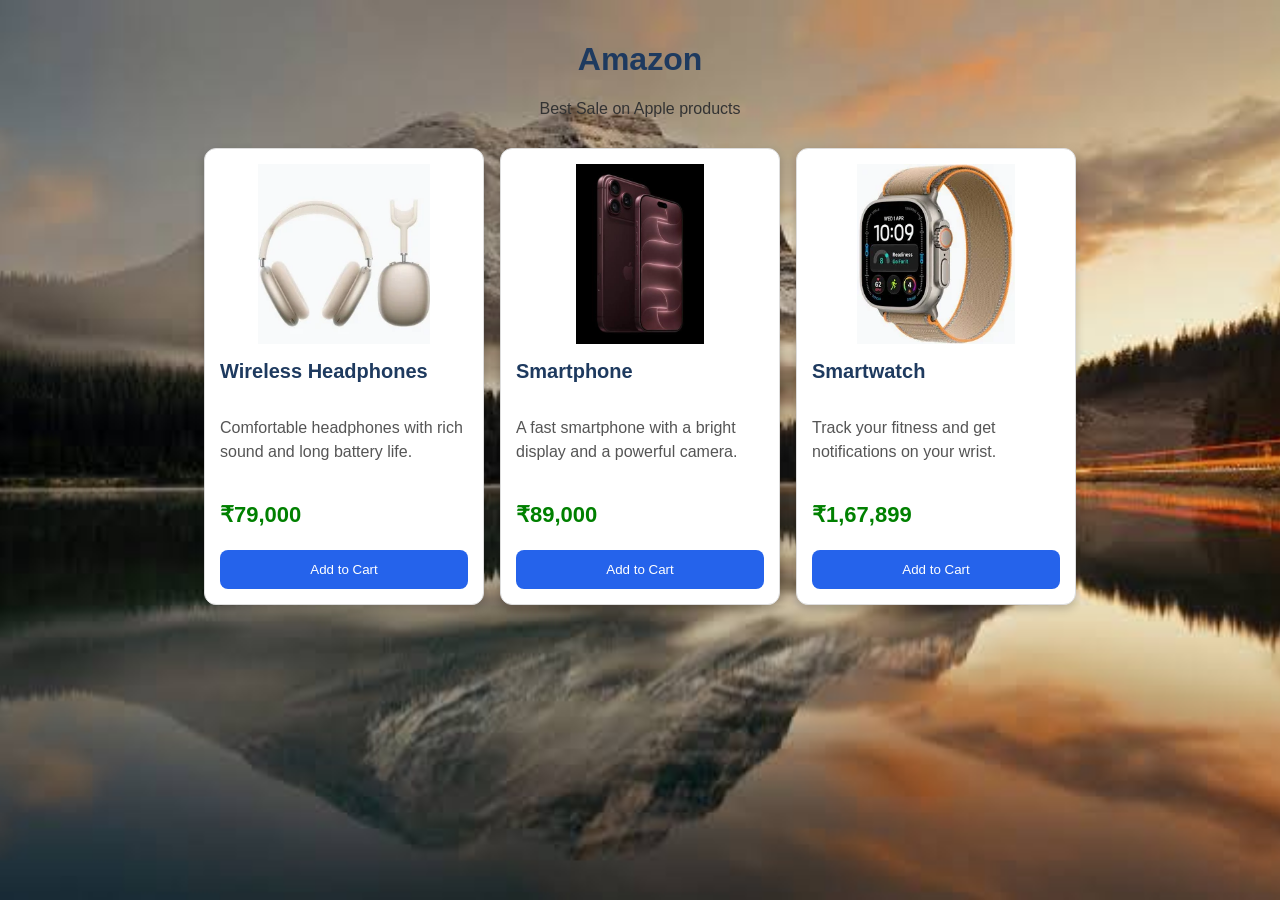
<file: 28-10-2026/assignment 4/index.html>
<!DOCTYPE html>
<html>
<head>
    <title>Product Cards</title>
    <link rel="stylesheet" href="style.css">
    <meta name="viewport" content="width=device-width, initial-scale=1.0">
</head>
<body>

    <h1>Amazon</h1>
    <p class="subtitle">Best Sale on Apple products</p>

    <div class="products">

        <div class="card">
            <img src="headphones.png" alt="Headphones">
            <h2>Wireless Headphones</h2>
            <p>Comfortable headphones with rich sound and long battery life.</p>
            <h3>₹79,000</h3>
            <button>Add to Cart</button>
        </div>

        <div class="card">
            <img src="smartphone.png" alt="Smartphone">
            <h2>Smartphone</h2>
            <p>A fast smartphone with a bright display and a powerful camera.</p>
            <h3>₹89,000</h3>
            <button>Add to Cart</button>
        </div>

        <div class="card">
            <img src="smartwatch.png" alt="Smartwatch">
            <h2>Smartwatch</h2>
            <p>Track your fitness and get notifications on your wrist.</p>
            <h3>₹1,67,899</h3>
            <button>Add to Cart</button>
        </div>

    </div>

</body>
</html>
</file>
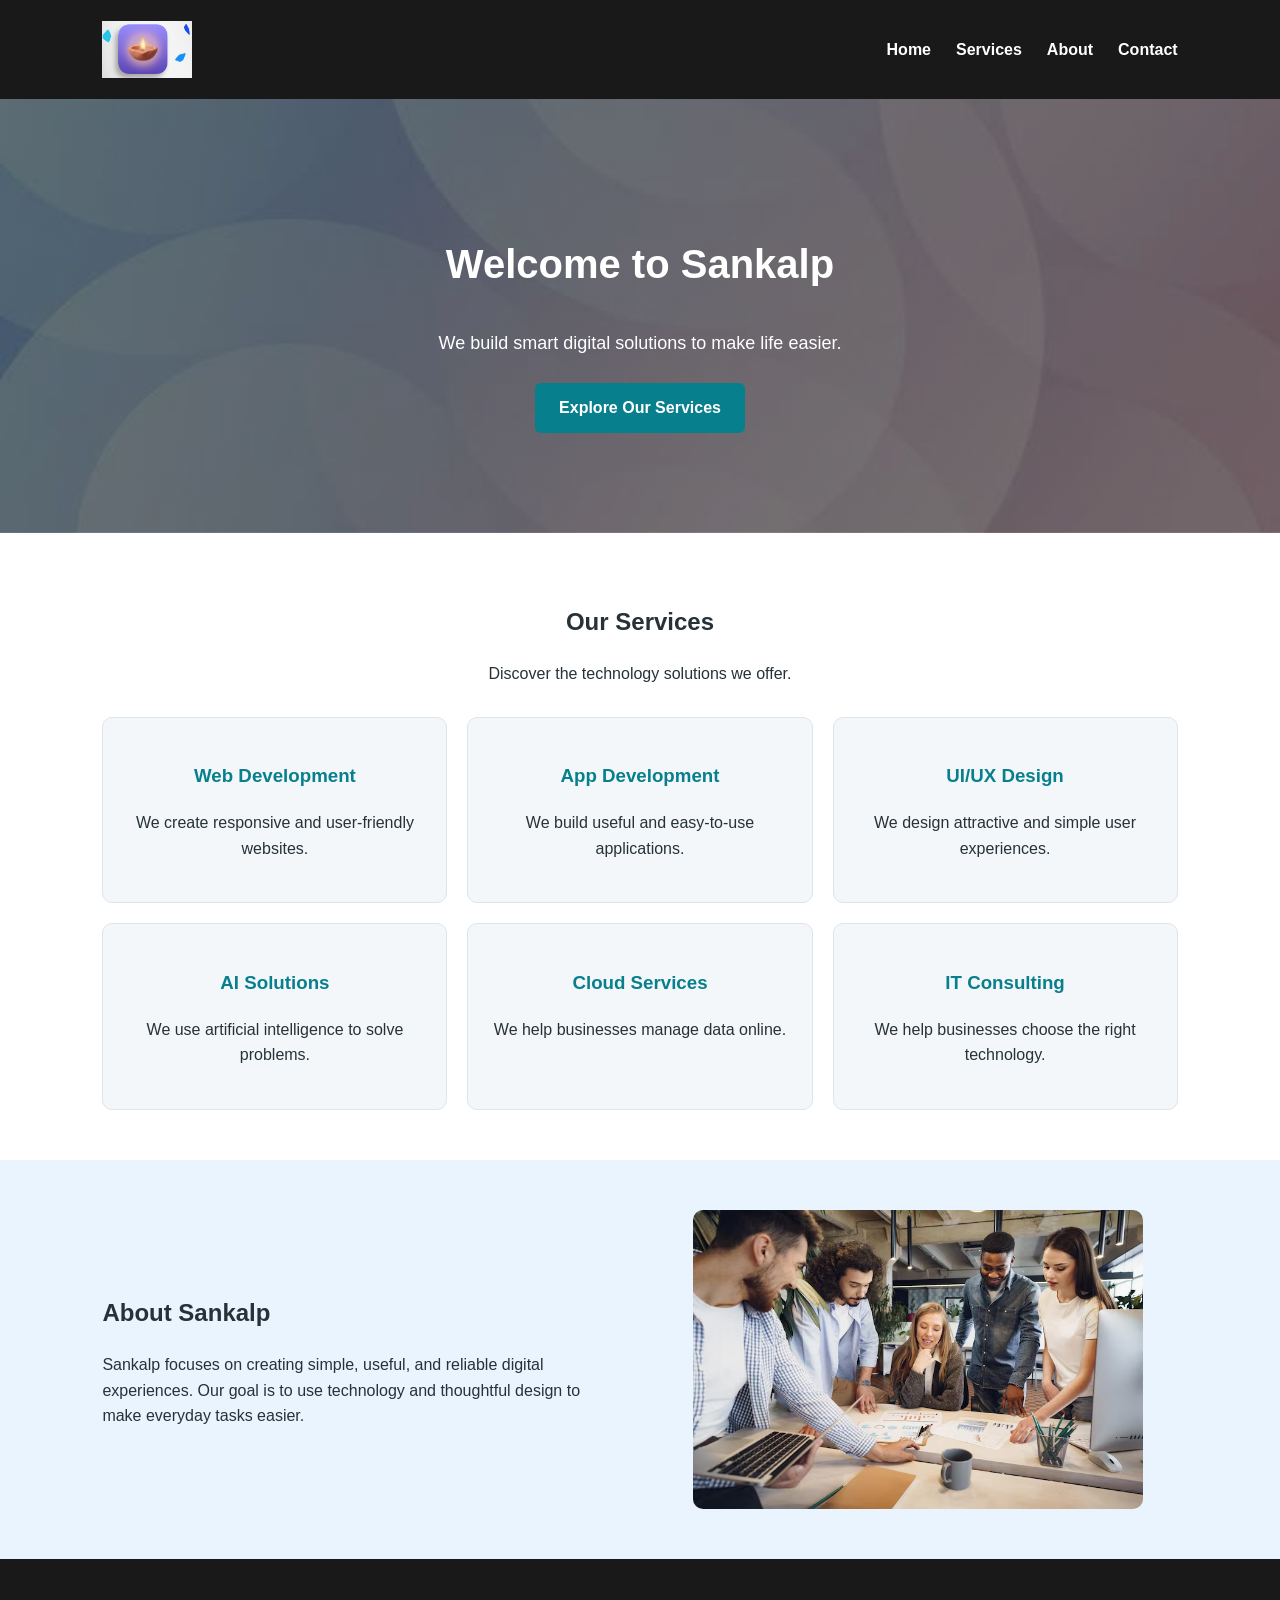
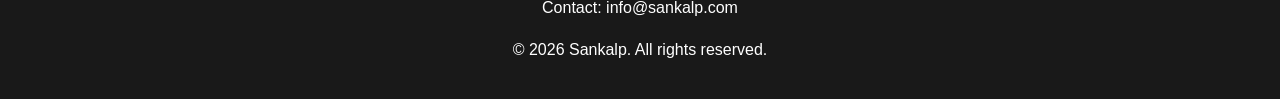
<file: 28-10-2026/assignment 5/index.html>
<!DOCTYPE html>
<html>
<head>
    <title>Sankalp - Technology Solutions</title>
    <meta name="viewport" content="width=device-width, initial-scale=1.0">
    <link rel="stylesheet" href="style.css">
</head>
<body>

    <!-- Header -->
    <header class="header">
        <img src="logo.jpg" alt="Sankalp Logo" class="logo">

        <nav>
            <a href="#home">Home</a>
            <a href="#services">Services</a>
            <a href="#about">About</a>
            <a href="#contact">Contact</a>
        </nav>
    </header>

    <!-- Hero Section -->
    <section class="hero" id="home">
        <h1>Welcome to Sankalp</h1>
        <p>We build smart digital solutions to make life easier.</p>
        <a href="#services" class="button">Explore Our Services</a>
    </section>

    <!-- Services Section -->
    <section class="services-section" id="services">
        <h2>Our Services</h2>
        <p>Discover the technology solutions we offer.</p>

        <div class="services">

            <div class="service-card">
                <h3>Web Development</h3>
                <p>We create responsive and user-friendly websites.</p>
            </div>

            <div class="service-card">
                <h3>App Development</h3>
                <p>We build useful and easy-to-use applications.</p>
            </div>

            <div class="service-card">
                <h3>UI/UX Design</h3>
                <p>We design attractive and simple user experiences.</p>
            </div>

            <div class="service-card">
                <h3>AI Solutions</h3>
                <p>We use artificial intelligence to solve problems.</p>
            </div>

            <div class="service-card">
                <h3>Cloud Services</h3>
                <p>We help businesses manage data online.</p>
            </div>

            <div class="service-card">
                <h3>IT Consulting</h3>
                <p>We help businesses choose the right technology.</p>
            </div>

        </div>
    </section>

    <!-- About Section -->
    <section class="about" id="about">
        <div class="about-text">
            <h2>About Sankalp</h2>
            <p>
                Sankalp focuses on creating simple, useful, and reliable
                digital experiences. Our goal is to use technology and
                thoughtful design to make everyday tasks easier.
            </p>
        </div>

        <div class="about-image">
            <img src="team.jpg" alt="Team working together">
        </div>
    </section>

    <!-- Footer -->
    <footer id="contact">
        <p>Contact: info@sankalp.com</p>
        <p>© 2026 Sankalp. All rights reserved.</p>
    </footer>

</body>
</html>
</file>
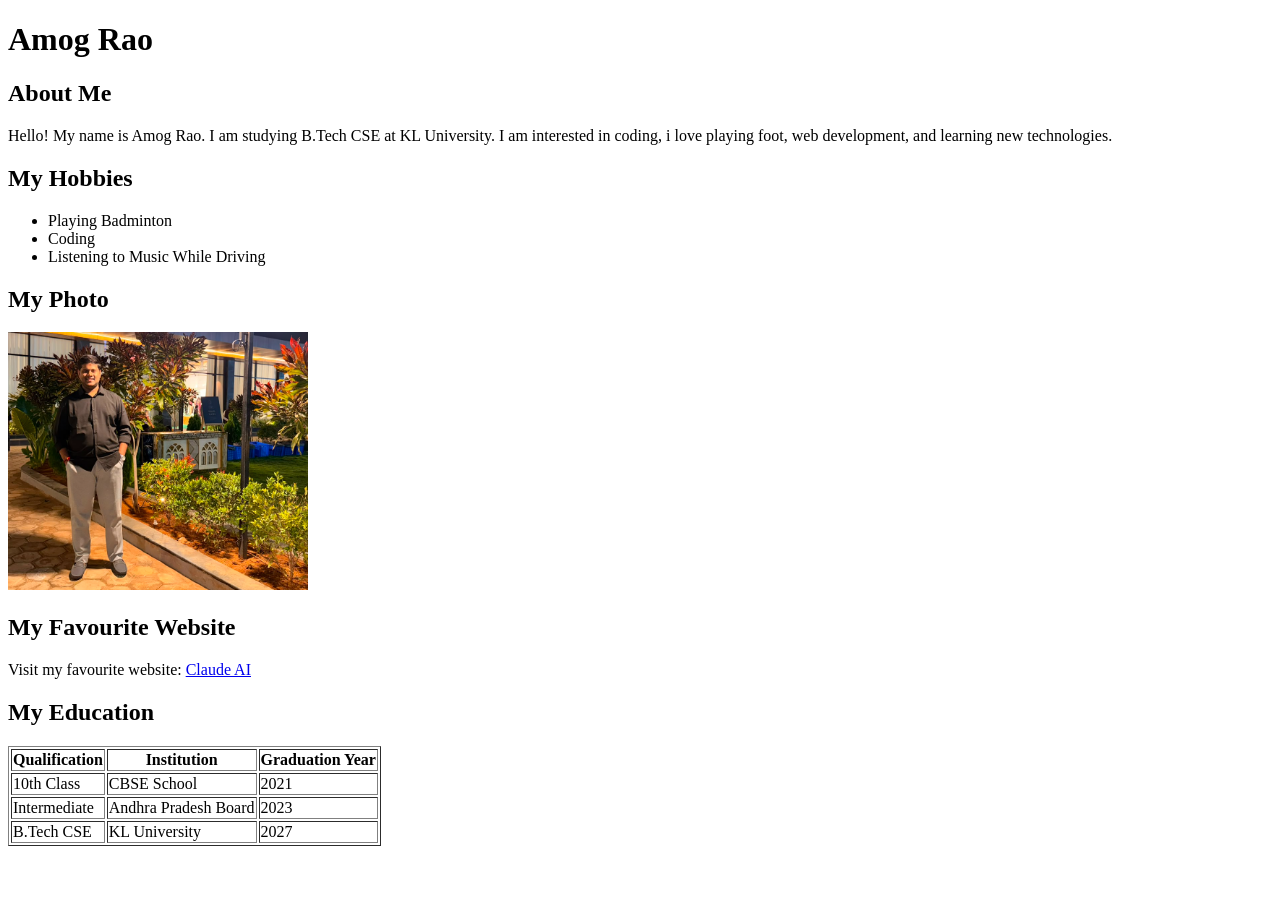
<file: html/helloguys.html>
<!DOCTYPE html>
<html>
<head>
    <title>My First Website</title>
</head>
<body>

    <h1>Amog Rao</h1>

    <h2>About Me</h2>
    <p>
        Hello! My name is Amog Rao. I am studying B.Tech CSE
        at KL University. I am interested in coding, i love playing foot,
        web development, and learning new technologies.
    </p>

    <h2>My Hobbies</h2>
    <ul>
        <li>Playing Badminton</li>
        <li>Coding</li>
        <li>Listening to Music While Driving</li>
    </ul>

    <h2>My Photo</h2>
    <img src="myphoto.png" alt="Amog Rao" width="300">

    <h2>My Favourite Website</h2>
    <p>
        Visit my favourite website:
        <a href="https://claude.ai/new" target="_blank">
            Claude AI
        </a>
    </p>

</body>
</html>

    <h2>My Education</h2>

    <table border="1">
        <tr>
            <th>Qualification</th>
            <th>Institution</th>
            <th>Graduation Year</th>
        </tr>
        <tr>
            <td>10th Class</td>
            <td>CBSE School</td>
            <td>2021</td>
        </tr>
        <tr>
            <td>Intermediate</td>
            <td>Andhra Pradesh Board</td>
            <td>2023</td>
        </tr>
        <tr>
            <td>B.Tech CSE</td>
            <td>KL University</td>
            <td>2027</td>
        </tr>
    </table>
</file>
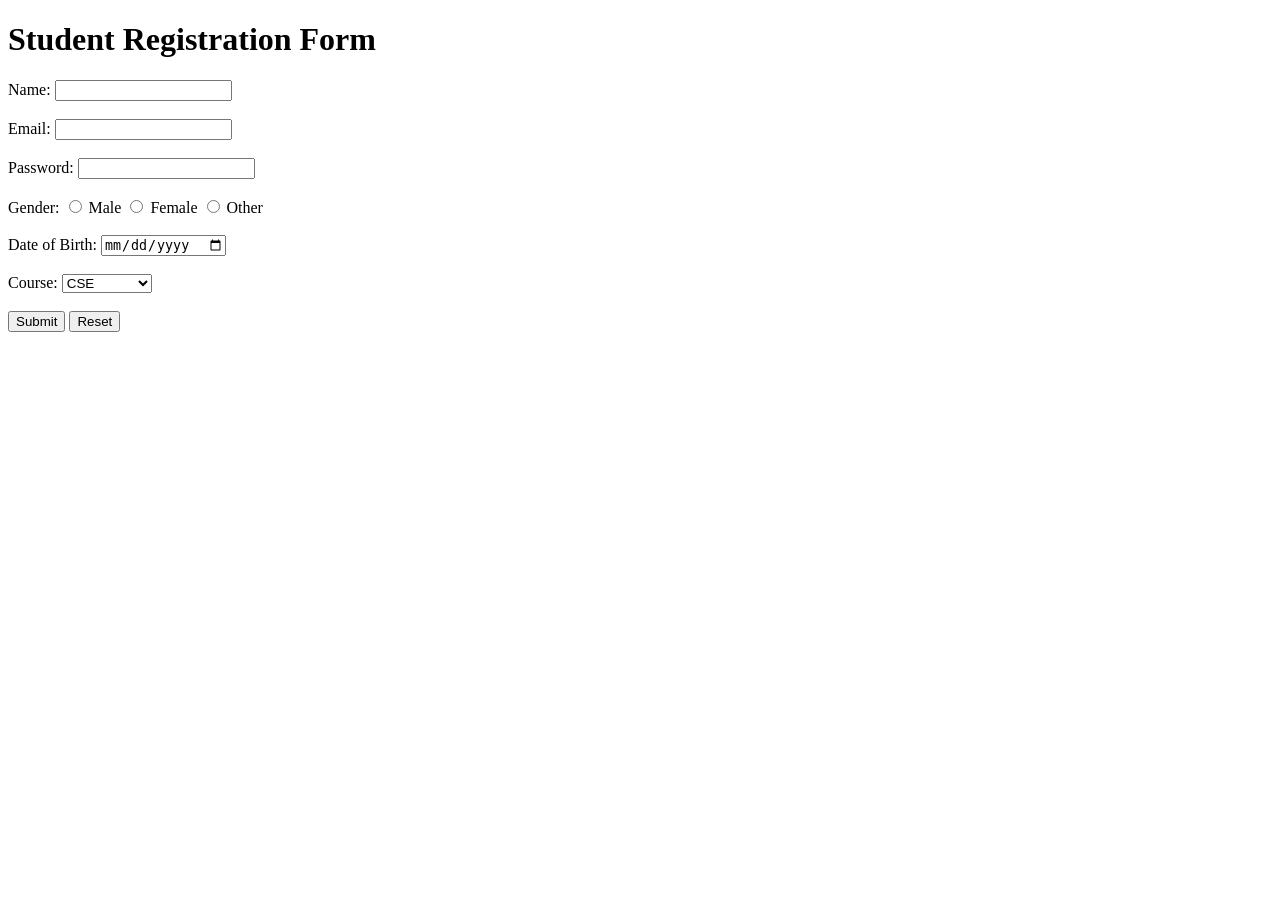
<file: html/regestration.html>
<!DOCTYPE html>
<html>
<head>
    <title>Student Registration Form</title>
</head>
<body>

    <h1>Student Registration Form</h1>

    <form>
        Name:
        <input type="text" required>
        <br><br>

        Email:
        <input type="email" required>
        <br><br>

        Password:
        <input type="password" required>
        <br><br>

        Gender:
        <input type="radio" name="gender"> Male
        <input type="radio" name="gender"> Female
        <input type="radio" name="gender"> Other
        <br><br>

        Date of Birth:
        <input type="date">
        <br><br>

        Course:
        <select>
            <option>CSE</option>
            <option>ECE</option>
            <option>EEE</option>
            <option>Mechanical</option>
            <option>Civil</option>
        </select>
        <br><br>

        <button type="submit">Submit</button>
        <button type="reset">Reset</button>

    </form>

</body>
</html>
</file>
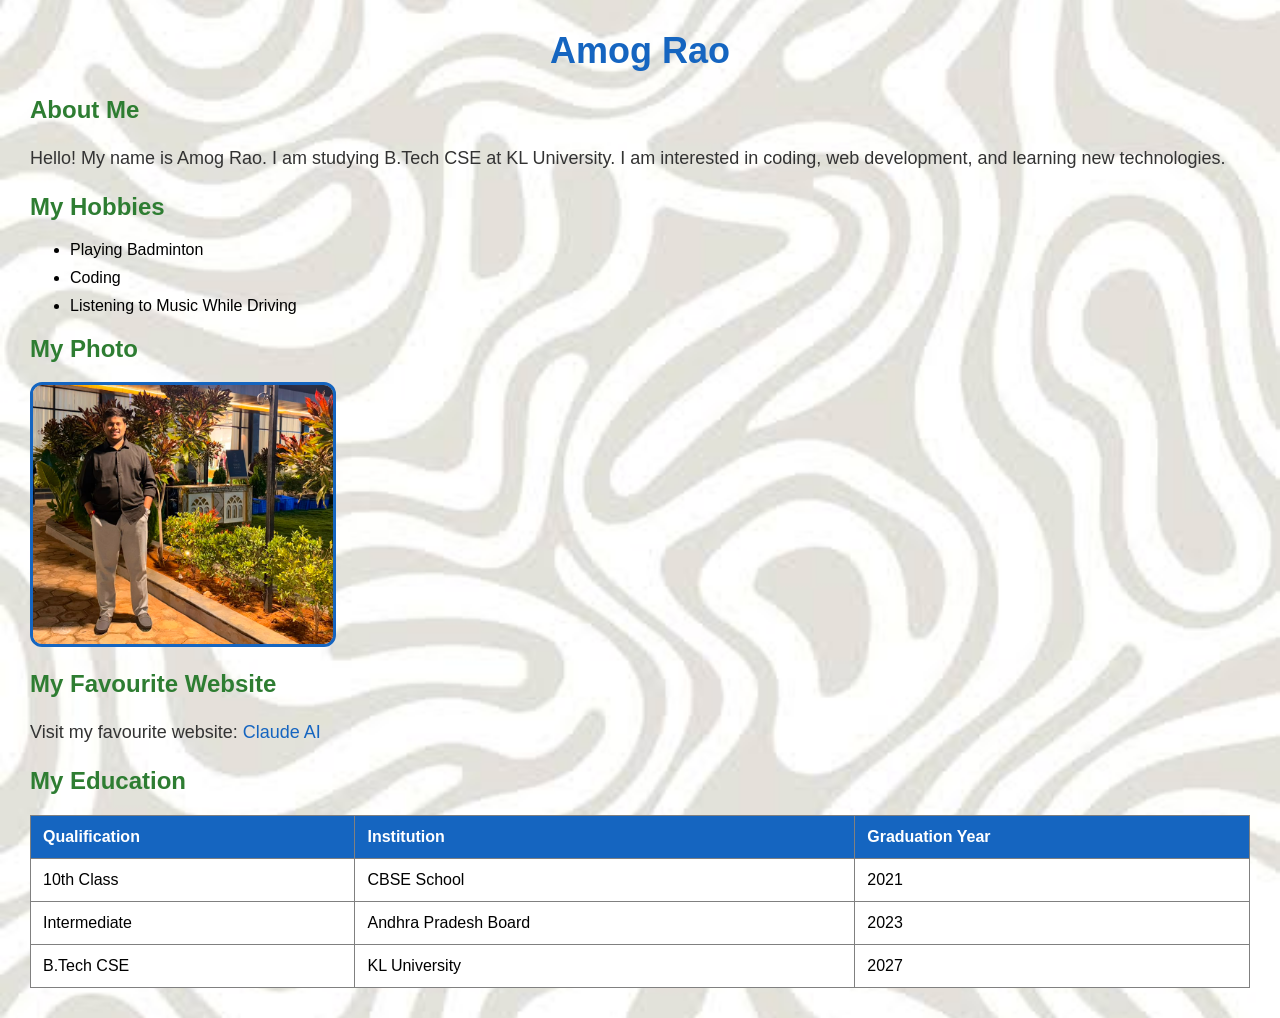
<file: 28-10-2026/assignment 3/helloguys.html>
<!DOCTYPE html>
<html>
<head>
    <title>My First Website</title>
<link rel="stylesheet" href="style.css">
</head>
<body>

    <h1>Amog Rao</h1>

    <h2>About Me</h2>
    <p>
        Hello! My name is Amog Rao. I am studying B.Tech CSE
        at KL University. I am interested in coding,
        web development, and learning new technologies.
    </p>

    <h2>My Hobbies</h2>
    <ul>
        <li>Playing Badminton</li>
        <li>Coding</li>
        <li>Listening to Music While Driving</li>
    </ul>

    <h2>My Photo</h2>
    <img src="myphoto.png" alt="Amog Rao" width="300">

    <h2>My Favourite Website</h2>
    <p>
        Visit my favourite website:
        <a href="https://claude.ai/new" target="_blank">
            Claude AI
        </a>
    </p>

</body>
</html>

        <h2>My Education</h2>

    <table border="1">
        <tr>
            <th>Qualification</th>
            <th>Institution</th>
            <th>Graduation Year</th>
        </tr>
        <tr>
            <td>10th Class</td>
            <td>CBSE School</td>
            <td>2021</td>
        </tr>
        <tr>
            <td>Intermediate</td>
            <td>Andhra Pradesh Board</td>
            <td>2023</td>
        </tr>
        <tr>
            <td>B.Tech CSE</td>
            <td>KL University</td>
            <td>2027</td>
        </tr>
    </table>

</body>
</html>
</file>
<file: 28-10-2026/assignment 4/style.css>
body {
    font-family: Arial, sans-serif;
    background-image: url("background.jpg");
    background-size: cover;
    background-position: center;
    background-repeat: no-repeat;
    background-attachment: fixed;
    margin: 0;
    padding: 20px;
}
.Amazon {
    color: white;
    text-align: center;
}
h1 {
    text-align: center;
    color: #1e3a5f;
}

.subtitle {
    text-align: center;
    color: #333333;
    margin-bottom: 30px;
}

.products {
    display: flex;
    flex-wrap: wrap;
    justify-content: center;
    gap: 16px;
    max-width: 1000px;
    margin: 0 auto;
}

.card {
    display: flex;
    flex-direction: column;
    width: 280px;
    padding: 15px;
    background-color: white;
    border: 1px solid #dddddd;
    border-radius: 12px;
    box-shadow: 0 4px 10px rgba(0, 0, 0, 0.2);
    box-sizing: border-box;
    transition: 0.3s;
}

.card:hover {
    transform: translateY(-5px);
    box-shadow: 0 8px 15px rgba(0, 0, 0, 0.3);
}

.card img {
    width: 100%;
    height: 180px;
    object-fit: contain;
    border-radius: 8px;
}

.card h2 {
    color: #1e3a5f;
    font-size: 20px;
}

.card p {
    color: #555555;
    line-height: 1.5;
}

.card h3 {
    color: green;
    font-size: 22px;
}

.card button {
    background-color: #2563eb;
    color: white;
    padding: 12px;
    border: none;
    border-radius: 8px;
    cursor: pointer;
    margin-top: auto;
}

.card button:hover {
    background-color: #154f9c;
}

@media (max-width: 600px) {
    body {
        padding: 10px;
    }

    .card {
        width: 100%;
        max-width: 350px;
    }
}
</file>
<file: 28-10-2026/assignment 5/style.css>
* {
    box-sizing: border-box;
}

html {
    scroll-behavior: smooth;
}

body {
    margin: 0;
    font-family: Arial, sans-serif;
    color: #263238;
    line-height: 1.6;
}

/* Header using Flexbox */
.header {
    display: flex;
    justify-content: space-between;
    align-items: center;
    padding: 12px 8%;
    background-color: #191919;
    color: white;
}

.logo {
    width: 90px;
    height: 75px;
    object-fit: contain;
    border-radius: 8px;
}

nav {
    display: flex;
    gap: 25px;
}

nav a {
    color: white;
    text-decoration: none;
    font-weight: bold;
}

nav a:hover {
    color: #65d6c2;
}

/* Hero Section with Background Image */
.hero {
    text-align: center;
    padding: 100px 20px;
    background-image:
        linear-gradient(rgba(0, 0, 0, 0.55),
                        rgba(0, 0, 0, 0.55)),
        url("background.jpg");
    background-size: cover;
    background-position: center;
    background-repeat: no-repeat;
    color: white;
}

.hero h1 {
    font-size: 40px;
    color: white;
}

.hero p {
    margin-bottom: 25px;
    font-size: 18px;
}

/* Button */
.button {
    display: inline-block;
    padding: 12px 24px;
    background-color: #087f8c;
    color: white;
    text-decoration: none;
    border-radius: 6px;
    font-weight: bold;
}

.button:hover {
    background-color: #065f68;
}

/* Services Section using CSS Grid */
.services-section {
    padding: 50px 8%;
    text-align: center;
    background-color: white;
}

.services {
    display: grid;
    grid-template-columns: repeat(3, 1fr);
    gap: 20px;
    margin-top: 30px;
}

.service-card {
    padding: 25px;
    background-color: #f4f7fa;
    border: 1px solid #dce4ec;
    border-radius: 10px;
    transition: 0.3s;
}

.service-card:hover {
    transform: translateY(-5px);
    box-shadow: 0 5px 15px rgba(0, 0, 0, 0.12);
}

.service-card h3 {
    color: #087f8c;
}

/* About Section using CSS Grid */
.about {
    display: grid;
    grid-template-columns: 1fr 1fr;
    align-items: center;
    gap: 35px;
    padding: 50px 8%;
    background-color: #eaf4ff;
}

.about-image img {
    width: 100%;
    max-width: 450px;
    display: block;
    margin: auto;
    border-radius: 10px;
}

/* Footer */
footer {
    text-align: center;
    padding: 20px;
    background-color: #191919;
    color: white;
}

/* Responsive Design */
@media (max-width: 700px) {
    .header {
        flex-direction: column;
        gap: 15px;
    }

    nav {
        flex-wrap: wrap;
        justify-content: center;
        gap: 15px;
    }

    .hero {
        padding: 70px 15px;
    }

    .hero h1 {
        font-size: 28px;
    }

    .services {
        grid-template-columns: 1fr;
    }

    .about {
        grid-template-columns: 1fr;
    }
}
</file>
<file: 28-10-2026/assignment 3/style.css>
body {
    background-image: url("./background.jpg");
    background-size: cover;
    background-position: center;
    background-repeat: no-repeat;
    background-attachment: fixed;
    font-family: Arial, sans-serif;
    margin: 30px;
}


h1 {
    color: #1565c0;
    text-align: center;
    font-size: 36px;
}

h2 {
    color: #2e7d32;
}

p {
    color: #333333;
    font-size: 18px;
    line-height: 1.6;
}

img {
    border-radius: 12px;
    border: 3px solid #1565c0;
}

a {
    color: #1565c0;
    text-decoration: none;
}

a:hover {
    color: red;
    text-decoration: underline;
}

table {
    width: 100%;
    border-collapse: collapse;
    background-color: white;
}

th, td {
    padding: 12px;
    text-align: left;
}

th {
    background-color: #1565c0;
    color: white;
}

li {
    margin-bottom: 10px;
}
</file>
